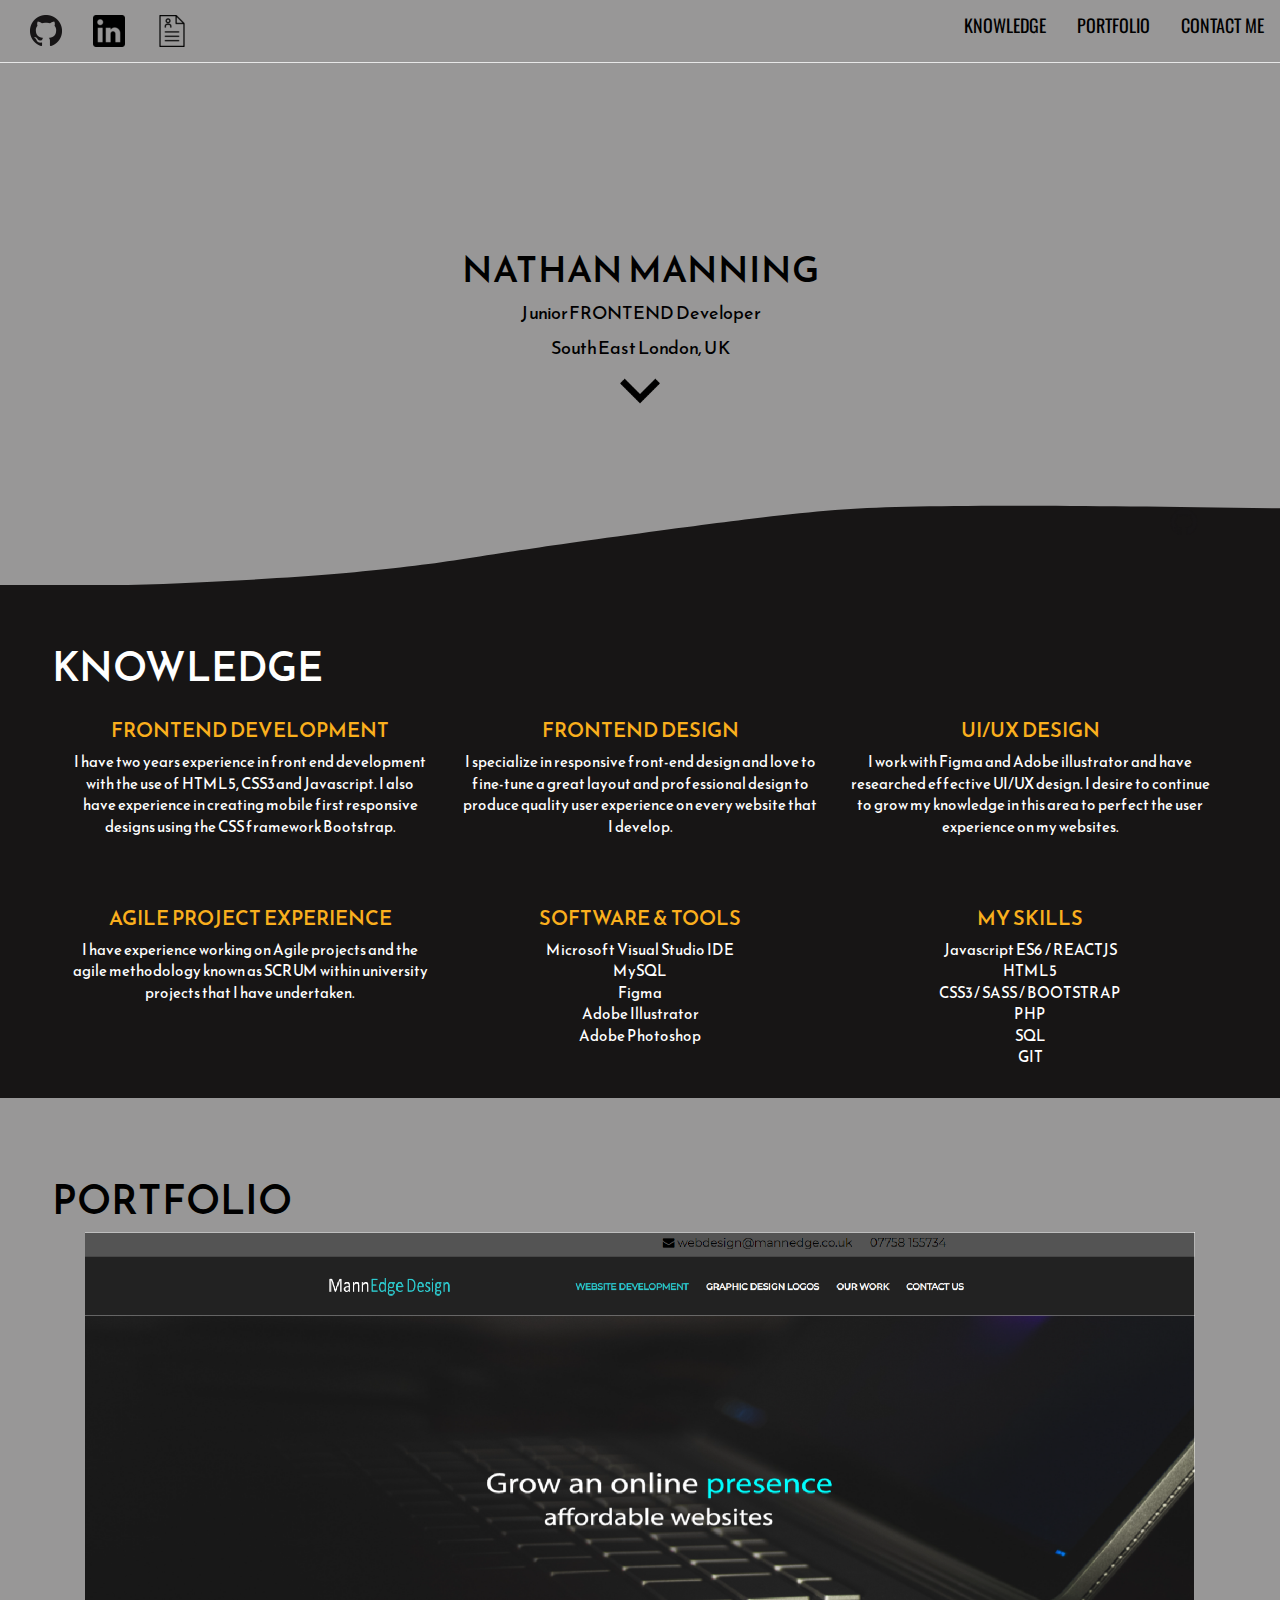
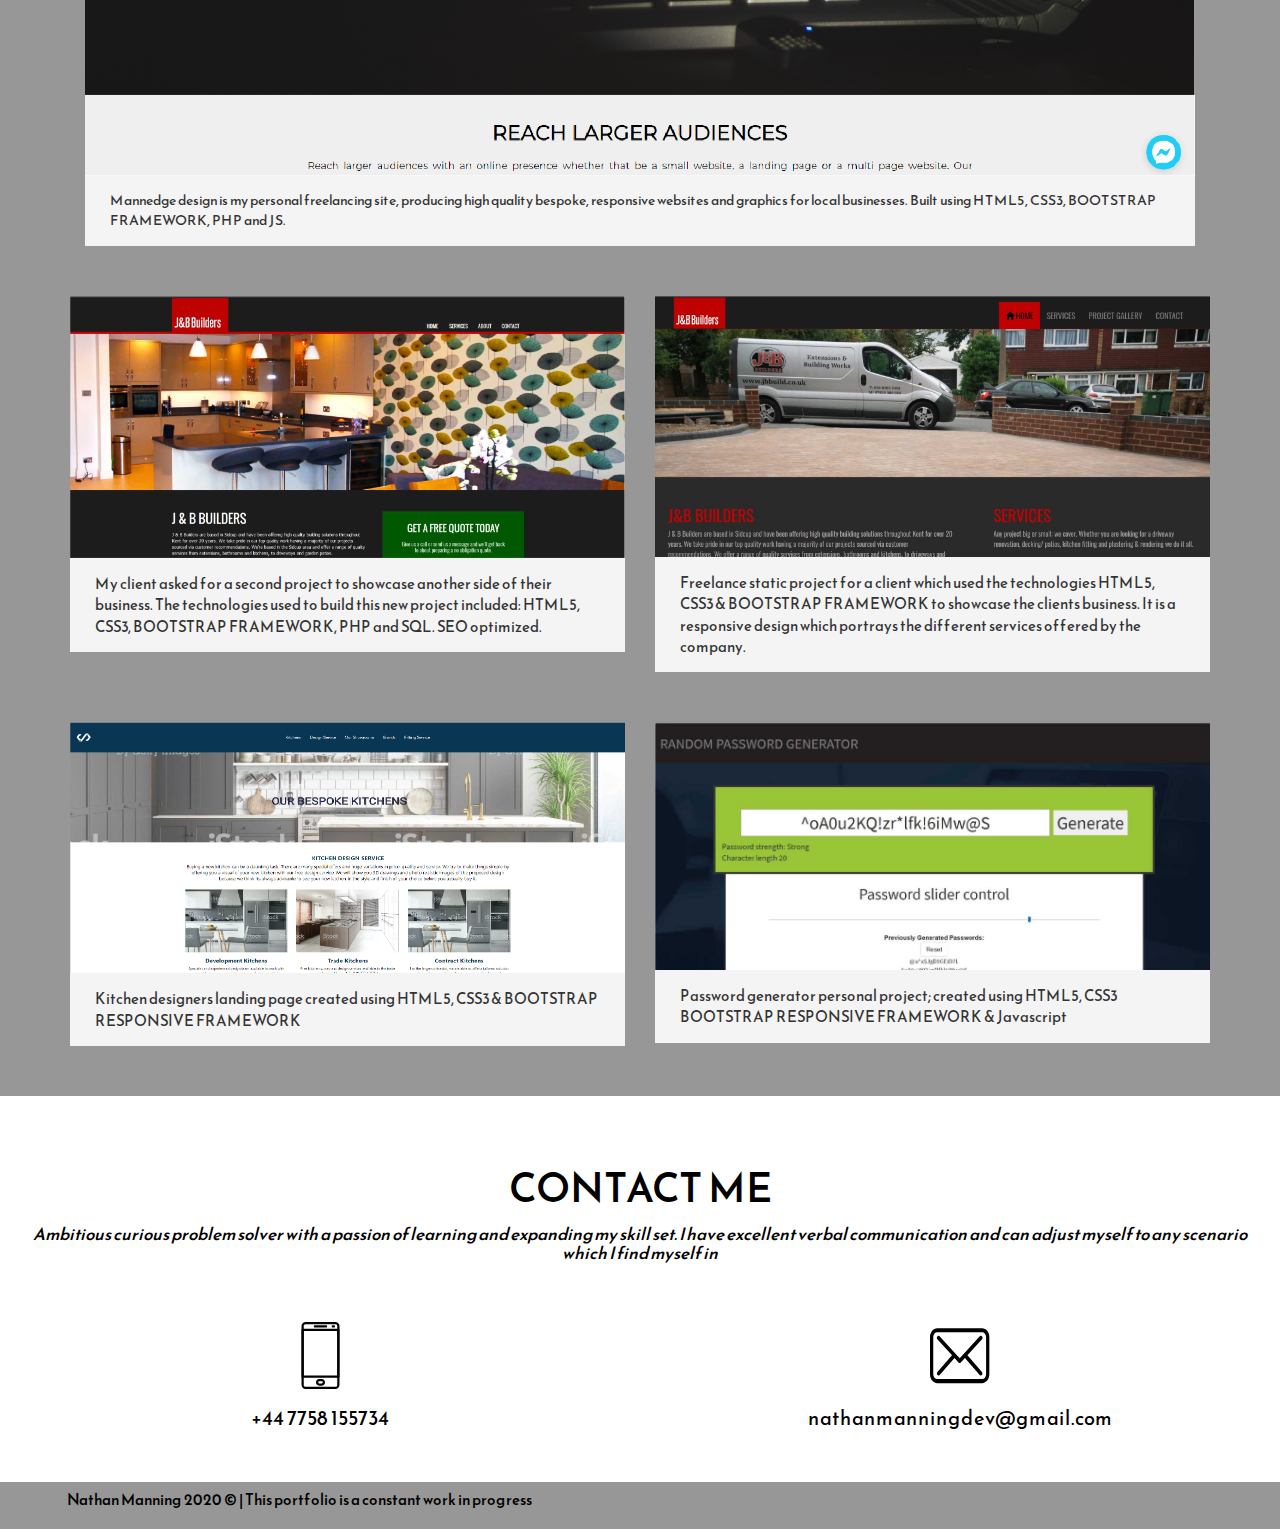
<file: index.html>
<!DOCTYPE html>
<html lang="en">

<head>
    <title>Nathan Manning Junior Front end Portfolio</title>
    <link rel="shortcut icon" type="image/png" href="img/favicon1.png">

    <!-- metadata tags-->
	<meta charset="UTF-8">
	<meta name="viewport" content="width=device-width, initial-scale=1.0">
	<meta name="keywords" content="One Page Responsive">
    <meta name="author" content="Nathan Manning">
    
    <!-- Bootstrap external stylesheet-->
	<link rel="stylesheet" href="https://maxcdn.bootstrapcdn.com/bootstrap/3.2.0/css/bootstrap.min.css">
	<script src="https://code.jquery.com/jquery-2.1.3.js"></script>
	<script src="js/bootstrap.js"></script>

	<!-- CSS external stylesheet-->
	<link href="CSS/mystyles.css" rel="stylesheet" type="text/css" media="all" />

	<!-- FONTS -->
    <link href="https://fonts.googleapis.com/css?family=Oswald" rel="stylesheet">
    <link href="https://fonts.googleapis.com/css?family=Ubuntu&display=swap" rel="stylesheet">
    <link rel="stylesheet" href="https://stackpath.bootstrapcdn.com/font-awesome/4.7.0/css/font-awesome.min.css">
    <link href="https://fonts.googleapis.com/css?family=Reem+Kufi&display=swap" rel="stylesheet">
</head>

<body>
<!--  Navigation  -->
<nav class="navbar navbar-default navbar-fixed-top" role="navigation">
        <div class="navbarwrapper">
            <div class="container-fluid">
            <div class="navbar-header">
                <button class="navbar-toggle" type="button" data-toggle="collapse" data-target=".navbar-ex2-collapse">
                    <span class="sr-only">Toggle Navigation</span>
                    <span class="icon-bar"></span>
                    <span class="icon-bar"></span>
                    <span class="icon-bar"></span>
            
                </button>
        </div>

            <div class="collapse navbar-collapse navbar-ex2-collapse">
                <ul class="nav navbar-nav navbar-left">
                    <li><a href="https://github.com/nathanmanning21"><img class="img-responsive" src="img/GitHub-Mark-32px.png"></a></li>
                    <li><a href="https://www.linkedin.com/in/nathan-manning-172284165/"><img class="img-responsive" src="img/linkedin.png"></a></li>
                    <li><a href="https://drive.google.com/open?id=1LMOvFwnbcCwDpD5_j7sn3mP2QnfQUKQe"><img class="img-responsive" src="img/resumeicon.png"></a></li>
                </ul>
          
                <ul class="nav navbar-nav navbar-right">
                    <li><a href="#knowledge">KNOWLEDGE</li></a>
                    <li><a href="#portfolio">PORTFOLIO</li></a>
                    <li><a href="#contactme">CONTACT ME</li></a>
                </ul>
            </div>


            </div>
        </div>
        </div>
        </nav>

<div class="main-section">
    <div class="container-fluid">
        <h1> NATHAN MANNING </h1>
        <p>Junior FRONTEND Developer</p>
        <p>South East London, UK</p>
      <img class="img-responsive" src="img/toggledown.png">
    </div>
 </div>

 <a name="knowledge"></a> 
 <img class="test" src="img/test.svg">


 <!--  KNOWLEDGE SECTION PART 2-->
 <div class="second-section">
    <h2> KNOWLEDGE</h2> </a>


    <div class="container">
    <div class="row">
        <div class="col-sm-4">
           <h1>FRONTEND DEVELOPMENT</h1>
            <p>I have two years experience in front end development with the use of HTML5, CSS3 and Javascript. I also have experience in creating mobile first responsive designs using the CSS framework Bootstrap.</p>
        </div>

        <div class="col-sm-4">
            <h1>FRONTEND DESIGN</h1>
            <p>     
                I specialize in responsive front-end design and love to fine-tune a great layout and professional design to produce quality user experience on every website that I develop.
            </p>
         </div>

         <div class="col-sm-4">
            <h1>UI/UX DESIGN</h1>
            <p>I work with Figma and Adobe illustrator and have researched effective UI/UX design. I desire to continue to grow my knowledge in this area to perfect the user experience on my websites.</p>
         </div>
    </div>
    
    <div class="row">
        <div class="col-sm-4">
           <h1>AGILE PROJECT EXPERIENCE</h1>
           <p>I have experience working on Agile projects and the agile methodology known as SCRUM within university projects that I have undertaken.</p>
        </div>

        <div class="col-sm-4">
            <h1>SOFTWARE & TOOLS</h1>
                <ul>
                    <li>Microsoft Visual Studio IDE</li>
                    <li>MySQL</li>
                    <li>Figma</li>
                    <li>Adobe Illustrator</li>
                    <li>Adobe Photoshop</li>
                    <li></li>
                 </ul>
        </div>

         <div class="col-sm-4">
            <h1>MY SKILLS</h1>
            <ul>
                <li>Javascript ES6 / REACTJS</li>
                <li>HTML5</li>
                <li>CSS3 / SASS / BOOTSTRAP</li>
                <li>PHP</li>
                <li>SQL</li>
                <li>GIT</li>
             </ul>
         </div>
         </div>
         </div>
     

         <div class="second-section-portfolio">
            <a name="portfolio"></a> 
                <h1>PORTFOLIO</h1>

            <div class="container">


                <div class="col-sm-12">
                    <a href="http://www.mannedge.co.uk"><img class="img-responsive-banner" img src="img/mannedge.png"></a>
                    <p> 
                        Mannedge design is my personal freelancing site, producing high quality bespoke, responsive websites and graphics for local businesses. Built using HTML5, CSS3, BOOTSTRAP FRAMEWORK, PHP and JS.
                     
                    </p>
                </div>

                <div class="row">
                    
                <div class="col-sm-6">
                    <a href="http://www.jbbuild.co.uk/"><img class="img-responsive-banner" src="img/jbscreenshot2.svg"></a>
                    <p>
                        My client asked for a second project to showcase another side of their business. The technologies used to build this new project included: HTML5, CSS3, BOOTSTRAP FRAMEWORK, PHP and SQL. SEO optimized.
                    </p>
                </div>
    

                <div class="col-sm-6">
                    <a href="https://nathanmanning21.github.io/"><img class="img-responsive-banner" src="img/jbscreenshot1.svg"></a>
                    <p>
                        Freelance static project for a client which used the technologies HTML5, CSS3 & BOOTSTRAP FRAMEWORK to showcase the clients business. It is a responsive design which portrays the different services offered by the company.
                    </p>
                </div>
                </div>

                <div class ="row">

                    <div class="col-sm-6">
                        <a href="https://nathanmanning21.github.io/kickinteractivekitchens/index.html"><img class="img-responsive-banner" img src="img/kickinteractivekitchens.svg"></a>
                        <p>
                            Kitchen designers landing page created using HTML5, CSS3 & BOOTSTRAP RESPONSIVE FRAMEWORK
                        </p>
                    </div>
    
                <div class="col-sm-6">
                    <a href="https://nathanmanning21.github.io/passwordgenerator/"><img class="img-responsive-banner" img src="img/passw2.svg"></a>
                    <p>
                       Password generator personal project; created using HTML5, CSS3 BOOTSTRAP RESPONSIVE FRAMEWORK & Javascript
                    </p>
                </div>
            </div>
            
                </div>
                </div>
            </div>

 </div>

    <div class="third-section">
        <h3>CONTACT ME</h3>
        <h4>Ambitious curious problem solver with a passion of learning and expanding my skill set. I have excellent verbal communication and can adjust myself to any scenario which I find myself in</h4>
            <a name="contactme"></a> 

            <div class="third-section-contact">
           
                
                <div class="col-sm-6">
                    <img src="img/phone.svg">
                    <p>+44 7758 155734</p>
                </div>

                <div class="col-sm-6">
                    <a href="mailto:nathanmanningdev@gmail.com?Subject=I%20would%20like%20to%20enquire"><img src="img/email.svg"></a>
                    <a href="mailto:nathanmanningdev@gmail.com?Subject=I%20would%20like%20to%20enquire"><p>nathanmanningdev@gmail.com</p></a>
                </div>
            </div>
        </div>

    <footer>
        <div class="footer-row">
            <h3> Nathan Manning 2020 ©     | This portfolio is a constant work in progress </h3>
        </div>
    </footer>

</body>
</html>
</file>
<file: CSS/mystyles.css>
/* Navbar */

.navbarwrapper li {
    margin-left: auto;
    margin-right: 1px;
    font-size: 22px;
    text-align: center;
    color: black;
}
.navbar-default{
    background-color: #989797;
}

.navbar-default .navbar-nav > li > a {
    color: black;
    font-family: 'Oswald', sans-serif;
}

/* Main Section */
.main-section {
    background-color: #989797;
    height: 500px;
}

.main-section img {
    height: 40px;
    display: flex;
    margin-left: auto;
    margin-right: inherit;
}

.main-section h1 {
  color: black;
  margin-top: 250px;
  text-align: center;
  font-family: 'Reem Kufi', sans-serif;
}

.main-section p, a {
  color: black;
  text-align: center;
  font-family: 'Reem Kufi', sans-serif;
  font-size: 18px;
  font-style: bold,italic;
}

/* Second Section*/

.second-section-portfolio .col-sm-6 p{
  background-color:  #F4F4F4;
  border: 15px;
  font-family: 'Reem Kufi', sans-serif;
  padding-bottom: 15px;
  padding-top: 15px;
  padding-left: 25px;
  padding-right: 25px;
  margin-bottom: 50px;
}

.second-section-portfolio .col-sm-12 p{
  background-color:  #F4F4F4;
  border: 15px;
  font-family: 'Reem Kufi', sans-serif;
  padding-bottom: 15px;
  padding-top: 15px;
  padding-left: 25px;
  padding-right: 25px;
  margin-bottom: 50px;
}

.second-section-portfolio .col-sm-12 img{
  width: 100%;
}





.second-section {
    width: 100%;
    background-color: #171515;
    padding-top: 10px;
}

.second-section h2{
  
    color: white;
    padding-top: 30px;
    padding-left: 52px;
    text-align: left;
    font-family: 'Reem Kufi', sans-serif;
    font-size: 40px;
}

.col-sm-4 h1{
    font-family: 'Reem Kufi', sans-serif;
    font-size: 20px;
    text-align: center;
    color: #FAAF1D;
  }

  .col-sm-4 p{
    font-family: 'Reem Kufi', sans-serif;
    font-size: 15px;
    text-align: center;
    color: white;
    padding-bottom: 40px;
  }

  .col-sm-4 li{
    color: white;
    font-family: 'Reem Kufi', sans-serif;
    font-size: 15px;
    list-style: none;
    padding-right: 40px;
    text-align: center;
  }

  .second-section .col-sm-4 img{
    display: inline-block;
    padding-top: 15px;
    padding-left: 5px;
    float: left;
    height: 45px;
  }

.img-responsive {
    display: inline-block;
    vertical-align: middle;
    -webkit-transform: translateZ(0);
    transform: translateZ(0);
    box-shadow: 0 0 1px rgba(0, 0, 0, 0);
    -webkit-backface-visibility: hidden;
    backface-visibility: hidden;
    -moz-osx-font-smoothing: grayscale;
    -webkit-transition-duration: 0.5s;
    transition-duration: 0.5s;
  }
  
  .img-responsive:hover,
  .img-responsive:focus,
  .img-responsive:active {
    -webkit-transform: scale(1.2);
    transform: scale(1.2);
    -webkit-transition-timing-function: cubic-bezier(0.47, 2.02, 0.31, -0.36);
    transition-timing-function: cubic-bezier(0.47, 2.02, 0.31, -0.36);
  }

  .img-responsive-banner {
    display: inline-block;
    vertical-align: middle;
    -webkit-transform: translateZ(0);
    transform: translateZ(0);
    box-shadow: 0 0 1px rgba(0, 0, 0, 0);
    -webkit-backface-visibility: hidden;
    backface-visibility: hidden;
    -moz-osx-font-smoothing: grayscale;
    -webkit-transition-duration: 0.5s;
    transition-duration: 0.5s;
  }
  .embed,
  .img-responsive-banner:hover,
  .img-responsive-banner:focus,
  .img-responsive-banner:active {
    -webkit-transform: scale(1.05);
    transform: scale(1.05);
    -webkit-transition-timing-function: cubic-bezier(0.47, 2.02, 0.31, -0.36);
    transition-timing-function: cubic-bezier(0.47, 2.02, 0.31, -0.36);
  }

  .second-section-portfolio{
      background-color: #989797;
  }

  .second-section-portfolio h1 {
    color: black;
    padding-top: 80px;
    padding-left: 52px;
    font-family: 'Reem Kufi', sans-serif;
    font-size: 40px;
  }

  .navbar-right a {
    padding-top: 40px;
  }

  .col-sm-6 p {
    font-family: 'Reem Kufi', sans-serif;
    font-size: 15px;
    padding-top: 15px;
  }

  .third-section {
    background-color: white;
    padding-bottom: 10px;
    width: 100%;
  }

  .third-section h3{
    color: black;
    font-family: 'Reem Kufi', sans-serif;
    font-size: 40px;
    text-align: center;
    padding-top: 50px;
  }

  .third-section h4{
    color: black;
    font-family: 'Reem Kufi', sans-serif;
    font-size: 17px;
    text-align: center;
    padding-top: 5px;
    padding-bottom: 50px;
    font-style: italic;
    padding-left: 25px;
    padding-right: 25px;
  }

  .third-section-contact .col-sm-6 p {
    color: black;
    font-family: 'Reem Kufi', sans-serif;
    font-size: 20px;
    text-align: center;

  }

  .third-section-contact .col-sm-6 img {
    margin: auto;    
    display: block;
    height: 67px;
   
  }

.footer-row{
  background-color: #989797;
  margin-left: auto;
  margin-right: auto;
  margin-top: 150px;
  padding-left: 67px;
  padding-bottom: 10px;

}

.footer-row h3 {
  color: black;
  font-family: 'Reem Kufi', sans-serif;
  padding-top: 10px;
  font-size: 15px;
}

@media (max-width: 900px){
	.second-section h2{
    text-align: center;
    font-size: 30px;
    padding-right: 50px;
  }

  .second-section-portfolio h1{
    text-align: center;
    font-size: 30px;
    padding-right: 50px;
    padding-top: 25px;

  }

  .third-section-contact p {
    padding-bottom: 15px;
  }
  .third-section h3{
    padding-bottom: 20px;
    font-size: 30px;
  }

  .footer-row {
    margin-top: 15px;
  }

  .footer-row h3{
    text-align: center;
    padding-right: 50px;
  }
}

@media (min-width: 1900px){
  .container {
    width: 1600px;
  }

  .footer-row h3{
    font-size: 20px;
  }
  }
</file>
